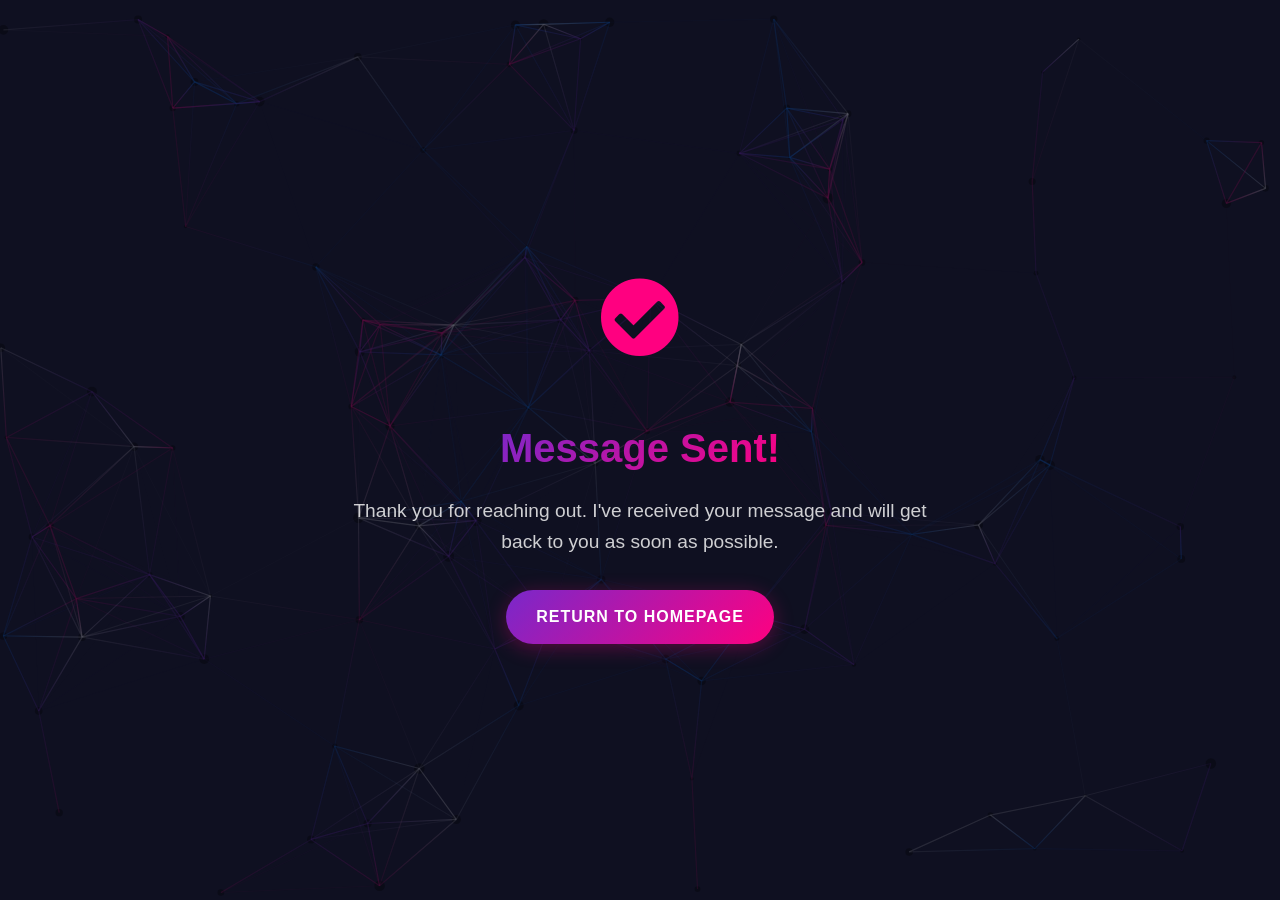
<file: success.html>
<!DOCTYPE html>
<html lang="en">
<head>
    <meta charset="UTF-8">
    <meta name="viewport" content="width=device-width, initial-scale=1.0">
    <title>Message Sent - Grace Wambui</title>
    <link rel="stylesheet" href="styles.css">
    <link rel="stylesheet" href="https://cdnjs.cloudflare.com/ajax/libs/font-awesome/5.15.4/css/all.min.css">
</head>
<body>
    <canvas id="successCanvas"></canvas>
    
    <div class="success-container">
        <div class="success-icon">
            <i class="fas fa-check-circle"></i>
        </div>
        <h1 class="success-title">Message Sent!</h1>
        <p class="success-message">Thank you for reaching out. I've received your message and will get back to you as soon as possible.</p>
        <a href="/" class="return-button">Return to Homepage</a>
    </div>
    
    <script src="success.js"></script>
</body>
</html>
</file>
<file: styles.css>
:root {
    --primary: #7928ca;
    --secondary: #ff0080;
    --accent: #0070f3;
    --dark: #0f1021;
    --light: #ffffff;
    --gray: #696969;
    --gradient-primary: linear-gradient(135deg, var(--primary), var(--secondary));
    --gradient-secondary: linear-gradient(135deg, var(--accent), var(--primary));
    --background: #0f1021;
    --card-bg: rgba(255, 255, 255, 0.03);
    --border-radius: 12px;
    --transition: all 0.3s cubic-bezier(0.25, 0.8, 0.25, 1);
}

* {
    margin: 0;
    padding: 0;
    box-sizing: border-box;
    font-family: 'Inter', -apple-system, BlinkMacSystemFont, 'Segoe UI', Roboto, sans-serif;
}

html {
    scroll-behavior: smooth;
}

body {
    background-color: var(--background);
    color: var(--light);
    line-height: 1.6;
    overflow-x: hidden;
}

a {
    text-decoration: none;
    color: var(--light);
    transition: var(--transition);
}

section {
    padding: 100px 0;
    position: relative;
    overflow: hidden;
}

.container {
    max-width: 1300px;
    margin: 0 auto;
    padding: 0 30px;
    position: relative;
    z-index: 2;
}

/* Canvas Background */
canvas {
    position: fixed;
    top: 0;
    left: 0;
    width: 100%;
    height: 100%;
    z-index: 0;
    opacity: 0.3;
}

/* Header Styles */
header {
    padding: 20px 0;
    position: fixed;
    width: 100%;
    top: 0;
    z-index: 100;
    transition: var(--transition);
    backdrop-filter: blur(10px);
    background: rgba(15, 16, 33, 0.8);
}

header.scrolled {
    padding: 15px 0;
    box-shadow: 0 5px 20px rgba(0, 0, 0, 0.1);
}

.header-content {
    display: flex;
    justify-content: space-between;
    align-items: center;
}

.logo {
    font-size: 1.5rem;
    font-weight: 700;
    color: var(--light);
    display: flex;
    align-items: center;
}

.logo span {
    background: var(--gradient-primary);
    -webkit-background-clip: text;
    background-clip: text;
    color: transparent;
    margin-left: 3px;
}

nav ul {
    display: flex;
    list-style: none;
}

nav ul li {
    margin-left: 2rem;
}

nav ul li a {
    color: var(--light);
    font-weight: 500;
    position: relative;
    padding: 8px 5px;
}

nav ul li a::after {
    content: '';
    position: absolute;
    bottom: 0;
    left: 0;
    width: 0;
    height: 2px;
    background: var(--gradient-primary);
    transition: width 0.3s ease;
}

nav ul li a:hover::after,
nav ul li a.active::after {
    width: 100%;
}

.hamburger {
    display: none;
    cursor: pointer;
    background: none;
    border: none;
    color: var(--light);
    font-size: 1.5rem;
}

/* Hero Section */
.hero {
    min-height: 100vh;
    display: flex;
    align-items: center;
    position: relative;
    overflow: hidden;
}

.hero-content {
    max-width: 800px;
    position: relative;
}

.hero h1 {
    font-size: clamp(3rem, 8vw, 5rem);
    font-weight: 800;
    line-height: 1.1;
    margin-bottom: 20px;
    background: var(--gradient-primary);
    -webkit-background-clip: text;
    background-clip: text;
    color: transparent;
    text-shadow: 0 5px 30px rgba(121, 40, 202, 0.3);
    transform: translateY(30px);
    opacity: 0;
    animation: fadeInUp 0.8s forwards;
}

.hero h2 {
    font-size: clamp(1.5rem, 4vw, 2.5rem);
    font-weight: 700;
    margin-bottom: 30px;
    color: rgba(255, 255, 255, 0.8);
    transform: translateY(30px);
    opacity: 0;
    animation: fadeInUp 0.8s 0.2s forwards;
}

.hero p {
    font-size: 1.2rem;
    margin-bottom: 40px;
    max-width: 600px;
    color: rgba(255, 255, 255, 0.7);
    transform: translateY(30px);
    opacity: 0;
    animation: fadeInUp 0.8s 0.4s forwards;
}

.hero-buttons {
    display: flex;
    gap: 20px;
    margin-top: 30px;
    transform: translateY(30px);
    opacity: 0;
    animation: fadeInUp 0.8s 0.6s forwards;
}

/* Button Styles */
.btn {
    display: inline-block;
    padding: 14px 30px;
    border-radius: 30px;
    font-weight: 600;
    text-transform: uppercase;
    letter-spacing: 1px;
    transition: var(--transition);
    position: relative;
    overflow: hidden;
    z-index: 1;
    border: none;
    cursor: pointer;
    font-size: 0.9rem;
}

.btn::before {
    content: '';
    position: absolute;
    top: 0;
    left: 0;
    width: 100%;
    height: 100%;
    background: var(--gradient-primary);
    z-index: -1;
    transition: var(--transition);
}

.btn-primary {
    color: var(--light);
    box-shadow: 0 4px 20px rgba(255, 0, 128, 0.3);
}

.btn-primary:hover {
    transform: translateY(-3px);
    box-shadow: 0 7px 30px rgba(255, 0, 128, 0.5);
}

.btn-secondary {
    color: var(--light);
    background: transparent;
    border: 2px solid rgba(255, 255, 255, 0.2);
}

.btn-secondary::before {
    opacity: 0;
}

.btn-secondary:hover {
    transform: translateY(-3px);
    border-color: transparent;
}

.btn-secondary:hover::before {
    opacity: 1;
}

.btn-small {
    padding: 10px 20px;
    font-size: 0.8rem;
}

/* Section Styles */
.section-title {
    text-align: center;
    margin-bottom: 70px;
    position: relative;
}

.section-title h2 {
    font-size: clamp(2rem, 5vw, 3rem);
    color: var(--light);
    display: inline-block;
    background: var(--gradient-primary);
    -webkit-background-clip: text;
    background-clip: text;
    color: transparent;
    opacity: 0;
    transform: translateY(20px);
    transition: opacity 0.8s ease, transform 0.8s ease;
}

.section-title.visible h2 {
    opacity: 1;
    transform: translateY(0);
}

.section-title::after {
    content: '';
    display: block;
    width: 0;
    height: 4px;
    background: var(--gradient-primary);
    margin: 20px auto 0;
    border-radius: 2px;
    transition: width 1s ease;
}

.section-title.visible::after {
    width: 80px;
}

/* About Section */
.about-content {
    display: flex;
    align-items: flex-start;
    gap: 60px;
}

.about-text {
    flex: 1;
    opacity: 0;
    transform: translateX(-30px);
    transition: opacity 0.8s ease, transform 0.8s ease;
}

.about-text.visible {
    opacity: 1;
    transform: translateX(0);
}

.about-text h3 {
    font-size: 1.8rem;
    margin-bottom: 25px;
    background: var(--gradient-secondary);
    -webkit-background-clip: text;
    background-clip: text;
    color: transparent;
    position: relative;
    display: inline-block;
}

.about-text h3::after {
    content: '';
    position: absolute;
    width: 0;
    height: 2px;
    bottom: -5px;
    left: 0;
    background: var(--gradient-secondary);
    transition: width 0.8s ease 0.4s;
}

.about-text.visible h3::after {
    width: 100%;
}

.about-text p {
    margin-bottom: 20px;
    color: rgba(255, 255, 255, 0.8);
}

.about-image {
    flex: 1;
    max-width: 400px;
    border-radius: var(--border-radius);
    overflow: hidden;
    position: relative;
    opacity: 0;
    transform: translateX(30px);
    transition: opacity 0.8s ease, transform 0.8s ease;
}

.about-image.visible {
    opacity: 1;
    transform: translateX(0);
}

.about-image img {
    width: 100%;
    transform: scale(1.05);
    transition: var(--transition);
}

.about-image:hover img {
    transform: scale(1);
}

.about-buttons {
    display: flex;
    gap: 20px;
    margin-top: 40px;
}

.skills {
    display: flex;
    flex-wrap: wrap;
    gap: 12px;
    margin-top: 30px;
}

.skill-tag {
    background: var(--card-bg);
    color: var(--light);
    padding: 8px 16px;
    border-radius: 20px;
    font-size: 0.9rem;
    font-weight: 500;
    border: 1px solid rgba(255, 255, 255, 0.05);
    transition: var(--transition);
    cursor: default;
    opacity: 0;
    transform: translateY(20px);
}

.skill-tag.visible {
    animation: fadeInStagger 0.5s forwards;
}

@keyframes fadeInStagger {
    to {
        opacity: 1;
        transform: translateY(0);
    }
}

.skill-tag:hover {
    border-color: var(--secondary);
    box-shadow: 0 5px 15px rgba(255, 0, 128, 0.15);
    transform: translateY(-3px);
}

/* Experience Section */
.experience-items {
    display: flex;
    flex-direction: column;
    gap: 30px;
}

.experience-item, .education-item, .project-item {
    background: var(--card-bg);
    padding: 30px;
    border-radius: var(--border-radius);
    border: 1px solid rgba(255, 255, 255, 0.05);
    transition: var(--transition);
    position: relative;
    overflow: hidden;
    opacity: 0;
    transform: translateY(30px);
    transition: opacity 0.8s ease, transform 0.8s ease, box-shadow 0.3s ease, border-color 0.3s ease;
}

.experience-item.visible, .education-item.visible, .project-item.visible {
    opacity: 1;
    transform: translateY(0);
}

.experience-item::before, .education-item::before, .project-item::before {
    content: '';
    position: absolute;
    top: 0;
    left: 0;
    width: 3px;
    height: 100%;
    background: var(--gradient-primary);
    transition: var(--transition);
}

.experience-item:hover, .education-item:hover, .project-item:hover {
    transform: translateY(-5px);
    box-shadow: 0 10px 30px rgba(0, 0, 0, 0.2);
    border-color: rgba(255, 255, 255, 0.1);
}

.experience-item:hover::before, .education-item:hover::before, .project-item:hover::before {
    width: 100%;
    opacity: 0.05;
}

.experience-title, .education-title, .project-title {
    display: flex;
    justify-content: space-between;
    align-items: flex-start;
    margin-bottom: 20px;
}

.experience-title h3, .education-title h3, .project-title h3 {
    font-size: 1.4rem;
    color: var(--light);
}

.experience-company, .education-institution {
    font-size: 1.1rem;
    background: var(--gradient-secondary);
    -webkit-background-clip: text;
    background-clip: text;
    color: transparent;
    margin-bottom: 5px;
    font-weight: 600;
}

.experience-duration, .education-duration {
    font-size: 0.9rem;
    color: rgba(255, 255, 255, 0.6);
    background: rgba(255, 255, 255, 0.05);
    padding: 5px 12px;
    border-radius: 15px;
}

.experience-description, .project-description {
    color: rgba(255, 255, 255, 0.7);
}

.experience-description ul, .project-description ul {
    list-style-type: none;
    margin-top: 15px;
}

.experience-description ul li, .project-description ul li {
    position: relative;
    padding-left: 25px;
    margin-bottom: 12px;
    opacity: 0;
    transform: translateX(20px);
    transition: opacity 0.5s ease, transform 0.5s ease;
}

.experience-item.visible .experience-description ul li,
.project-item.visible .project-description ul li {
    opacity: 1;
    transform: translateX(0);
    transition-delay: calc(0.1s * var(--li-index));
}

.experience-description ul li::before, .project-description ul li::before {
    content: '→';
    position: absolute;
    left: 0;
    color: var(--secondary);
}

/* Projects Section */
.projects-grid {
    display: grid;
    grid-template-columns: repeat(auto-fill, minmax(350px, 1fr));
    gap: 30px;
}

.project-item {
    height: 100%;
    display: flex;
    flex-direction: column;
}

.project-description {
    flex: 1;
}

.project-buttons {
    margin-top: 25px;
    opacity: 0;
    transform: translateY(10px);
    transition: opacity 0.5s ease, transform 0.5s ease;
}

.project-item.visible .project-buttons {
    opacity: 1;
    transform: translateY(0);
    transition-delay: 0.4s;
}

/* Education & Certifications */
.education-items {
    margin-bottom: 50px;
}

.certifications-grid {
    display: grid;
    grid-template-columns: repeat(auto-fill, minmax(250px, 1fr));
    gap: 25px;
}

.certification-item {
    background: var(--card-bg);
    padding: 25px;
    border-radius: var(--border-radius);
    border: 1px solid rgba(255, 255, 255, 0.05);
    transition: var(--transition);
    text-align: center;
    position: relative;
    overflow: hidden;
    opacity: 0;
    transform: translateY(30px);
    transition: opacity 0.8s ease, transform 0.8s ease, box-shadow 0.3s ease;
}

.certification-item.visible {
    opacity: 1;
    transform: translateY(0);
}

.certification-item::before {
    content: '';
    position: absolute;
    width: 100%;
    height: 3px;
    background: var(--gradient-primary);
    bottom: 0;
    left: 0;
    transition: var(--transition);
}

.certification-item:hover {
    transform: translateY(-5px);
    box-shadow: 0 10px 30px rgba(0, 0, 0, 0.2);
}

.certification-item:hover::before {
    height: 100%;
    opacity: 0.05;
}

.certification-icon {
    font-size: 2.5rem;
    margin-bottom: 20px;
    background: var(--gradient-primary);
    -webkit-background-clip: text;
    background-clip: text;
    color: transparent;
    opacity: 0;
    transform: scale(0.8);
    transition: opacity 0.5s ease, transform 0.5s ease;
}

.certification-item.visible .certification-icon {
    opacity: 1;
    transform: scale(1);
    transition-delay: 0.2s;
}

.certification-name {
    font-size: 1.1rem;
    font-weight: 600;
    color: var(--light);
    opacity: 0;
    transform: translateY(10px);
    transition: opacity 0.5s ease, transform 0.5s ease;
}

.certification-item.visible .certification-name {
    opacity: 1;
    transform: translateY(0);
    transition-delay: 0.3s;
}

/* Contact Section */
.contact-content {
    display: flex;
    justify-content: space-between;
    gap: 50px;
}

.contact-info {
    flex: 1;
    opacity: 0;
    transform: translateX(-30px);
    transition: opacity 0.8s ease, transform 0.8s ease;
}

.contact-info.visible {
    opacity: 1;
    transform: translateX(0);
}

.contact-info h3 {
    font-size: 1.8rem;
    margin-bottom: 25px;
    background: var(--gradient-secondary);
    -webkit-background-clip: text;
    background-clip: text;
    color: transparent;
}

.contact-info p {
    margin-bottom: 30px;
    color: rgba(255, 255, 255, 0.8);
}

.contact-details {
    margin-top: 40px;
}

.contact-item {
    display: flex;
    align-items: center;
    margin-bottom: 20px;
    opacity: 0;
    transform: translateX(-20px);
    transition: opacity 0.6s ease, transform 0.6s ease;
}

.contact-info.visible .contact-item {
    opacity: 1;
    transform: translateX(0);
    transition-delay: calc(0.1s * var(--item-index));
}

.contact-icon {
    width: 50px;
    height: 50px;
    display: flex;
    align-items: center;
    justify-content: center;
    margin-right: 20px;
    border-radius: 50%;
    background: var(--card-bg);
    border: 1px solid rgba(255, 255, 255, 0.05);
    font-size: 1.2rem;
    color: var(--light);
    position: relative;
    overflow: hidden;
}

.contact-icon::before {
    content: '';
    position: absolute;
    top: 0;
    left: 0;
    width: 100%;
    height: 100%;
    background: var(--gradient-primary);
    opacity: 0;
    transition: var(--transition);
    z-index: -1;
}

.contact-item:hover .contact-icon::before {
    opacity: 1;
}

.contact-form {
    flex: 1;
    background: var(--card-bg);
    padding: 40px;
    border-radius: var(--border-radius);
    border: 1px solid rgba(255, 255, 255, 0.05);
    opacity: 0;
    transform: translateX(30px);
    transition: opacity 0.8s ease, transform 0.8s ease;
}

.contact-form.visible {
    opacity: 1;
    transform: translateX(0);
}

.form-group {
    margin-bottom: 25px;
    opacity: 0;
    transform: translateY(20px);
    transition: opacity 0.5s ease, transform 0.5s ease;
}

.contact-form.visible .form-group {
    opacity: 1;
    transform: translateY(0);
    transition-delay: calc(0.1s * var(--group-index));
}

.form-group label {
    display: block;
    margin-bottom: 10px;
    font-weight: 500;
    color: rgba(255, 255, 255, 0.8);
}

.form-group input, .form-group textarea {
    width: 100%;
    padding: 15px;
    background: rgba(255, 255, 255, 0.03);
    border: 1px solid rgba(255, 255, 255, 0.1);
    border-radius: 8px;
    color: var(--light);
    font-size: 1rem;
    transition: var(--transition);
}

.form-group input:focus, .form-group textarea:focus {
    outline: none;
    border-color: var(--secondary);
    background: rgba(255, 255, 255, 0.05);
    box-shadow: 0 0 15px rgba(255, 0, 128, 0.1);
}

.form-group textarea {
    resize: vertical;
    min-height: 150px;
}

/* Footer */
footer {
    background: rgba(15, 16, 33, 0.5);
    backdrop-filter: blur(10px);
    padding: 50px 0 30px;
    position: relative;
    z-index: 1;
}

.social-links {
    display: flex;
    justify-content: center;
    margin-bottom: 30px;
    gap: 20px;
}

.social-link {
    width: 45px;
    height: 45px;
    background: var(--card-bg);
    border: 1px solid rgba(255, 255, 255, 0.05);
    border-radius: 50%;
    display: flex;
    align-items: center;
    justify-content: center;
    transition: var(--transition);
    position: relative;
    overflow: hidden;
    opacity: 0;
    transform: translateY(20px);
    transition: opacity 0.5s ease, transform 0.5s ease, background 0.3s ease, box-shadow 0.3s ease;
}

.social-link.visible {
    opacity: 1;
    transform: translateY(0);
    transition-delay: calc(0.1s * var(--link-index));
}

.social-link i {
    position: relative;
    z-index: 2;
    transition: var(--transition);
}

.social-link::before {
    content: '';
    position: absolute;
    top: 0;
    left: 0;
    width: 100%;
    height: 100%;
    background: var(--gradient-primary);
    opacity: 0;
    transition: var(--transition);
}

.social-link:hover {
    transform: translateY(-5px);
    box-shadow: 0 10px 20px rgba(0, 0, 0, 0.2);
}

.social-link:hover::before {
    opacity: 1;
}

.footer-text {
    text-align: center;
    color: rgba(255, 255, 255, 0.6);
    font-size: 0.9rem;
    opacity: 0;
    transform: translateY(10px);
    transition: opacity 0.5s ease, transform 0.5s ease;
}

.footer-text.visible {
    opacity: 1;
    transform: translateY(0);
    transition-delay: 0.4s;
}

/* Scrollbar */
::-webkit-scrollbar {
    width: 10px;
}

::-webkit-scrollbar-track {
    background: var(--dark);
}

::-webkit-scrollbar-thumb {
    background: linear-gradient(var(--primary), var(--secondary));
    border-radius: 5px;
}

::-webkit-scrollbar-thumb:hover {
    background: linear-gradient(var(--secondary), var(--primary));
}

/* Animations */
@keyframes fadeInUp {
    from {
        opacity: 0;
        transform: translateY(30px);
    }
    to {
        opacity: 1;
        transform: translateY(0);
    }
}

@keyframes float {
    0% {
        transform: translateY(0px);
    }
    50% {
        transform: translateY(-15px);
    }
    100% {
        transform: translateY(0px);
    }
}

@keyframes pulse {
    0% {
        box-shadow: 0 0 0 0 rgba(255, 0, 128, 0.4);
    }
    70% {
        box-shadow: 0 0 0 10px rgba(255, 0, 128, 0);
    }
    100% {
        box-shadow: 0 0 0 0 rgba(255, 0, 128, 0);
    }
}

@keyframes gradientFlow {
    0% {
        background-position: 0% 50%;
    }
    50% {
        background-position: 100% 50%;
    }
    100% {
        background-position: 0% 50%;
    }
}

.text-gradient {
    background: linear-gradient(90deg, var(--primary), var(--secondary), var(--accent), var(--primary));
    background-size: 300% 100%;
    -webkit-background-clip: text;
    background-clip: text;
    color: transparent;
    animation: gradientFlow 6s ease infinite;
}

/* Floating effect */
.floating {
    animation: float 6s ease-in-out infinite;
}

/* Form Message */
.form-message {
    padding: 10px;
    margin-top: 15px;
    border-radius: 5px;
    text-align: center;
    animation: fadeInUp 0.5s forwards;
}

.form-message.error {
    background-color: rgba(255, 0, 0, 0.1);
    border: 1px solid rgba(255, 0, 0, 0.3);
}

.form-message.success {
    background-color: rgba(0, 255, 0, 0.1);
    border: 1px solid rgba(0, 255, 0, 0.3);
}

/* Cursor glow effect */
.cursor-glow {
    position: fixed;
    width: 30vw;
    height: 30vw;
    border-radius: 50%;
    background: radial-gradient(circle, rgba(121, 40, 202, 0.15), rgba(255, 0, 128, 0.1), transparent 70%);
    pointer-events: none;
    z-index: 9999;
    opacity: 0;
    transition: opacity 0.3s ease;
    backdrop-filter: blur(10px);
    mix-blend-mode: screen;
}

/* Loading animation */
.loader {
    position: fixed;
    top: 0;
    left: 0;
    width: 100%;
    height: 100%;
    background-color: var(--dark);
    display: flex;
    justify-content: center;
    align-items: center;
    z-index: 9999;
    transition: opacity 0.5s ease, visibility 0.5s ease;
}

.loader.finished {
    opacity: 0;
    visibility: hidden;
}

.loader-content {
    text-align: center;
}

.loader-logo {
    font-size: 3rem;
    font-weight: 700;
    margin-bottom: 20px;
}

.loader-logo span {
    background: var(--gradient-primary);
    -webkit-background-clip: text;
    background-clip: text;
    color: transparent;
}

.loader-bar {
    width: 200px;
    height: 4px;
    background: rgba(255, 255, 255, 0.1);
    border-radius: 2px;
    overflow: hidden;
    position: relative;
}

.loader-progress {
    position: absolute;
    top: 0;
    left: 0;
    height: 100%;
    width: 0;
    background: var(--gradient-primary);
    background-size: 200% 100%;
    animation: gradientFlow 2s ease infinite, loadProgress 2.5s ease forwards;
}

@keyframes loadProgress {
    0% { width: 0; }
    100% { width: 100%; }
}

/* Custom mouse */
.custom-cursor {
    position: fixed;
    width: 8px;
    height: 8px;
    border-radius: 50%;
    background-color: var(--secondary);
    pointer-events: none;
    z-index: 9999;
    transform: translate(-50%, -50%);
    transition: transform 0.1s ease, opacity 0.2s ease;
    opacity: 0;
    mix-blend-mode: normal;
}

.cursor-dot {
    display: none; /* Hidden */
}

.cursor-glow {
    display: none; /* Hidden */
}

.custom-cursor.hover {
    transform: translate(-50%, -50%) scale(2);
    background-color: var(--primary);
}

.custom-cursor.active {
    transform: translate(-50%, -50%) scale(1.5);
    background-color: var(--secondary);
}

.cursor-dot.active {
    opacity: 0;
}

/* Success page styles */
.success-container {
    min-height: 100vh;
    display: flex;
    flex-direction: column;
    justify-content: center;
    align-items: center;
    text-align: center;
    padding: 2rem;
    position: relative;
    z-index: 1;
}

.success-icon {
    font-size: 5rem;
    color: var(--secondary);
    margin-bottom: 2rem;
    opacity: 0;
    transform: scale(0.8);
    animation: successIconAnimation 0.8s ease forwards 0.5s;
}

@keyframes successIconAnimation {
    0% {
        opacity: 0;
        transform: scale(0.8);
    }
    60% {
        opacity: 1;
        transform: scale(1.2);
    }
    100% {
        opacity: 1;
        transform: scale(1);
    }
}

.success-title {
    font-size: 2.5rem;
    background: var(--gradient-primary);
    -webkit-background-clip: text;
    background-clip: text;
    color: transparent;
    margin-bottom: 1rem;
    opacity: 0;
    transform: translateY(20px);
    animation: fadeInUp 0.8s ease forwards 0.8s;
}

.success-message {
    font-size: 1.2rem;
    max-width: 600px;
    margin-bottom: 2rem;
    color: rgba(255, 255, 255, 0.8);
    opacity: 0;
    transform: translateY(20px);
    animation: fadeInUp 0.8s ease forwards 1s;
}

.return-button {
    display: inline-block;
    padding: 14px 30px;
    border-radius: 30px;
    font-weight: 600;
    text-transform: uppercase;
    letter-spacing: 1px;
    transition: var(--transition);
    position: relative;
    overflow: hidden;
    z-index: 1;
    color: var(--light);
    box-shadow: 0 4px 20px rgba(255, 0, 128, 0.3);
    opacity: 0;
    transform: translateY(20px);
    animation: fadeInUp 0.8s ease forwards 1.2s;
    text-decoration: none;
}

.return-button::before {
    content: '';
    position: absolute;
    top: 0;
    left: 0;
    width: 100%;
    height: 100%;
    background: var(--gradient-primary);
    z-index: -1;
    transition: var(--transition);
}

.return-button:hover {
    transform: translateY(-3px);
    box-shadow: 0 7px 30px rgba(255, 0, 128, 0.5);
}

/* Responsive Styles */
@media screen and (max-width: 992px) {
    .about-content {
        flex-direction: column;
    }

    .contact-content {
        flex-direction: column;
    }

    .projects-grid {
        grid-template-columns: repeat(auto-fill, minmax(300px, 1fr));
    }
}

@media screen and (max-width: 768px) {
    .hamburger {
        display: block;
    }

    nav {
        position: fixed;
        top: 0;
        right: -300px;
        width: 300px;
        height: 100vh;
        background: rgba(15, 16, 33, 0.95);
        backdrop-filter: blur(10px);
        transition: right 0.3s ease;
        z-index: 1001;
        padding-top: 80px;
    }

    nav.active {
        right: 0;
        box-shadow: -5px 0 30px rgba(0, 0, 0, 0.3);
    }

    nav ul {
        flex-direction: column;
        padding: 0 20px;
    }

    nav ul li {
        margin: 15px 0;
    }

    .hero-buttons {
        flex-direction: column;
        align-items: flex-start;
    }

    .btn {
        width: 100%;
        text-align: center;
    }

    .projects-grid {
        grid-template-columns: 1fr;
    }

    .certifications-grid {
        grid-template-columns: repeat(auto-fill, minmax(180px, 1fr));
    }

    .about-buttons {
        flex-direction: column;
        width: 100%;
    }

    .about-buttons .btn {
        width: 100%;
        margin-bottom: 10px;
    }
}

@media screen and (max-width: 480px) {
    .section-title h2 {
        font-size: 2rem;
    }

    .hero h1 {
        font-size: 2.5rem;
    }

    .hero h2 {
        font-size: 1.5rem;
    }

    .certifications-grid {
        grid-template-columns: 1fr;
    }
}
</file>
